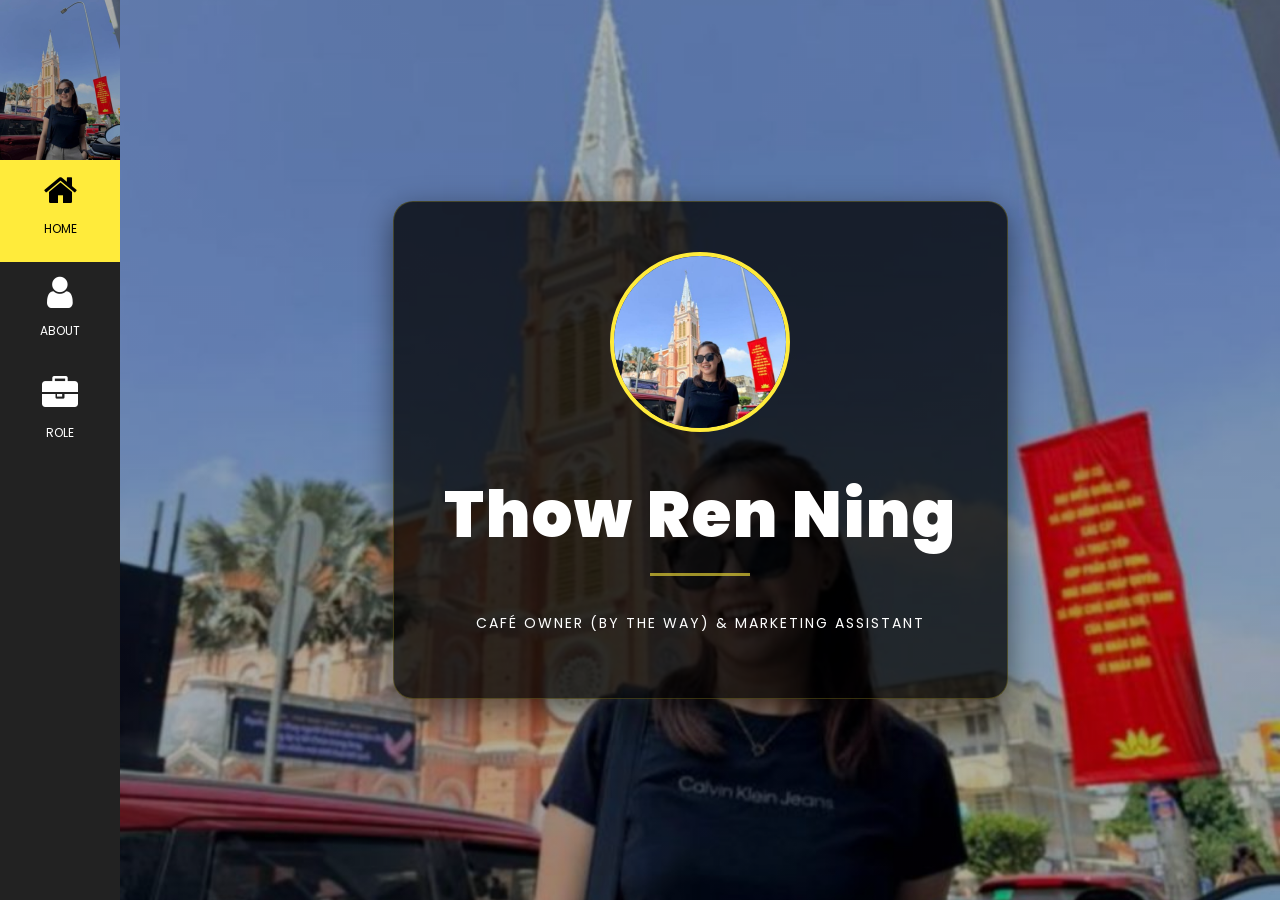
<file: index.html>
<!DOCTYPE html>
<html>
<head>
    <title>Thow Ren Ning | Home</title>
    
    <meta charset="UTF-8">
    <meta name="viewport" content="width=device-width, initial-scale=1">
    
    <link rel="stylesheet" href="https://www.w3schools.com/w3css/4/w3.css">
    <link href="https://fonts.googleapis.com/css2?family=Poppins:wght@300;400;600;700&display=swap" rel="stylesheet">
    <link rel="stylesheet" href="https://cdnjs.cloudflare.com/ajax/libs/font-awesome/4.7.0/css/font-awesome.min.css">
    
    <style>
        body, h1, h2, h3, h4, h5, h6 {font-family: "Poppins", sans-serif;}
        .w3-sidebar { width: 120px; background: #222; }
        #main { margin-left: 120px; }
        
        .bold-name { font-weight: 700; letter-spacing: 2px; }

        /* Bbackground */
        .header-bg {
            background-image: linear-gradient(rgba(0,0,0,0.3), rgba(0,0,0,0.3)), url('harummanis_imagebythewayowner.jpeg');
            background-size: cover;
            background-position: center;
            height: 100vh;
            display: flex;
            align-items: center;
            justify-content: center;
            color: white;
        }
        .overlay-box {
            background: rgba(0,0,0,0.75); 
            padding: 50px; 
            border-radius: 20px; 
            text-align: center;
            border: 1px solid rgba(255, 235, 59, 0.2); /* thick line */
            box-shadow: 0 10px 30px rgba(0,0,0,0.5);
        }

        @media only screen and (max-width: 600px) { #main { margin-left: 0; } }
    </style>
</head>
<body class="w3-black">

<nav class="w3-sidebar w3-bar-block w3-small w3-hide-small w3-center">
    <img src="harummanis_imagebythewayowner.jpeg" style="width:100%; filter: brightness(70%);">
    <a href="index.html" class="w3-bar-item w3-button w3-padding-large w3-yellow">
        <i class="fa fa-home w3-xxlarge"></i>
        <p>HOME</p>
    </a>
    <a href="about.html" class="w3-bar-item w3-button w3-padding-large w3-hover-yellow">
        <i class="fa fa-user w3-xxlarge"></i>
        <p>ABOUT</p>
    </a>
    <a href="role.html" class="w3-bar-item w3-button w3-padding-large w3-hover-yellow">
        <i class="fa fa-briefcase w3-xxlarge"></i>
        <p>ROLE</p>
    </a>
</nav>

<main id="main">
    <header class="header-bg">
        <section class="overlay-box">
            
            <img src="harummanis_imagebythewayowner.jpeg" 
                 style="width:180px; height:180px; border-radius: 80%; border: 4px solid #ffeb3b; margin-bottom: 25px; object-fit: cover;" 
                 alt="Owner Photo">

            <h1 class="w3-jumbo bold-name"><b>Thow Ren Ning</b></h1>
            <hr style="width:100px; margin: auto; border-top: 3px solid #ffeb3b;" class="w3-opacity">
            <br>
            <p style="letter-spacing: 2px; text-transform: uppercase; font-size: 14px;">
                Café Owner (By The Way) & Marketing Assistant
            </p>
        </section>
    </header>
</main>

</body>
</html>
</file>
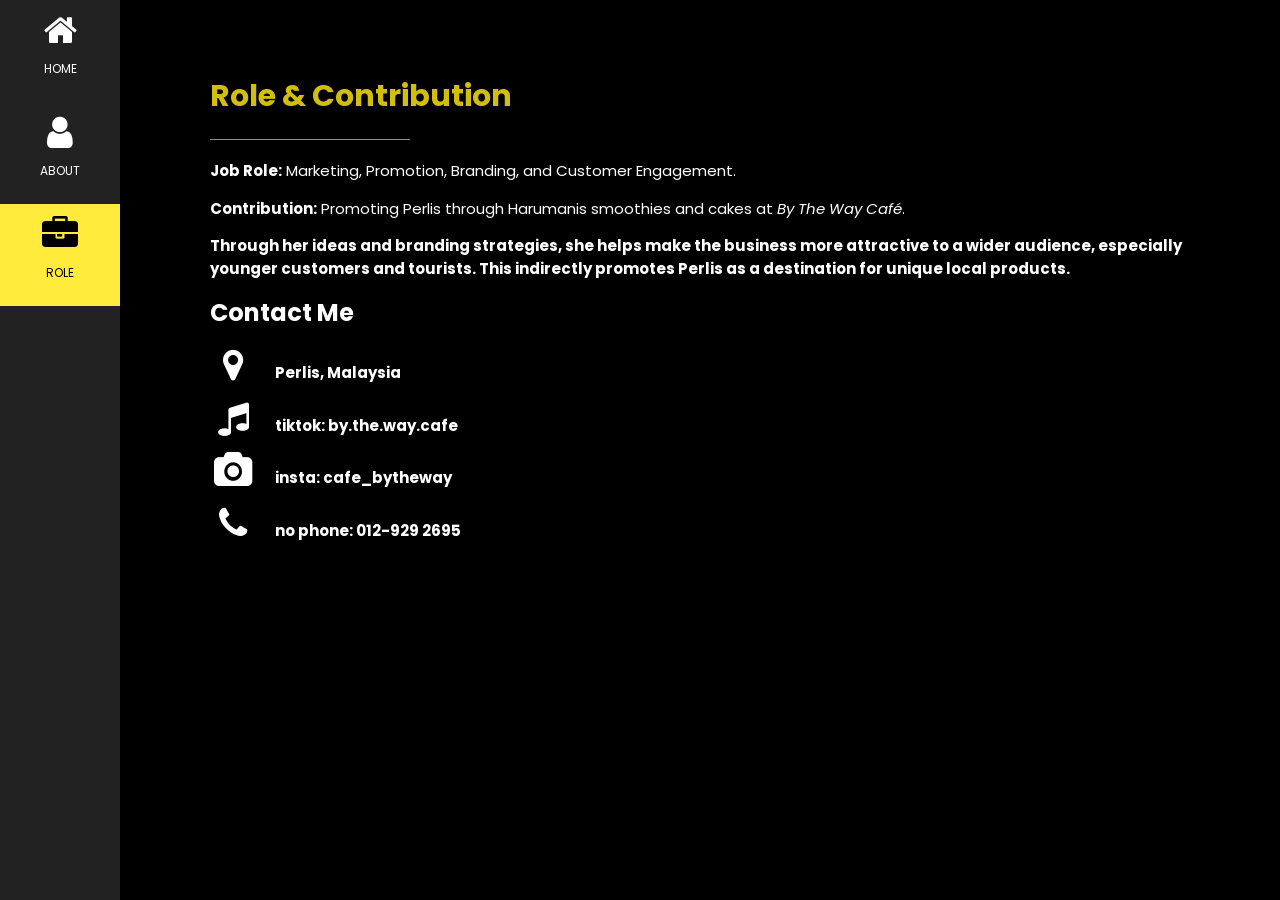
<file: role.html>
<!DOCTYPE html>
<html>
<head>
    <title>Role & Contact</title>
    <meta charset="UTF-8">
    <meta name="viewport" content="width=device-width, initial-scale=1">
    <link rel="stylesheet" href="https://www.w3schools.com/w3css/4/w3.css">
    <link href="https://fonts.googleapis.com/css2?family=Poppins:wght@300;400;600;700&display=swap" rel="stylesheet">
    <link rel="stylesheet" href="https://cdnjs.cloudflare.com/ajax/libs/font-awesome/4.7.0/css/font-awesome.min.css">
    <style>
        body, h1, h2, h3, h4, h5, h6 { font-family: "Poppins", sans-serif; }
        .w3-sidebar { width: 120px; background: #222; }
        #main { margin-left: 120px; padding: 0 24px; }
        @media only screen and (max-width: 600px) { #main { margin-left: 0; } }
    </style>
</head>
<body class="w3-black">

<nav class="w3-sidebar w3-bar-block w3-small w3-hide-small w3-center">
    <a href="index.html" class="w3-bar-item w3-button w3-padding-large w3-hover-yellow">
        <i class="fa fa-home w3-xxlarge"></i><p>HOME</p>
    </a>
    <a href="about.html" class="w3-bar-item w3-button w3-padding-large w3-hover-yellow">
        <i class="fa fa-user w3-xxlarge"></i><p>ABOUT</p>
    </a>
    <a href="role.html" class="w3-bar-item w3-button w3-padding-large w3-yellow">
        <i class="fa fa-briefcase w3-xxlarge"></i><p>ROLE</p>
    </a>
</nav>

<main id="main">
    <section class="w3-content w3-padding-64">
        <h2 class="w3-text-yellow"><b>Role & Contribution</b></h2>
        <hr style="width:200px" class="w3-opacity">
        <p><b>Job Role:</b> Marketing, Promotion, Branding, and Customer Engagement.</p>
        <p><b>Contribution:</b> Promoting Perlis through Harumanis smoothies and cakes at <i>By The Way Café</i>.</p>
        <p><b>Through her ideas and branding strategies, she helps make the business more attractive to a wider audience, especially younger customers and tourists. This indirectly promotes Perlis as a destination for unique local products.</p>
        <h3><b>Contact Me</b></h3>
        <main class="w3-section">
            <p><i class="fa fa-map-marker fa-fw w3-text-white w3-xxlarge w3-margin-right"></i> Perlis, Malaysia</p>
            <p><i class="fa fa-music logo fa-fw w3-text-white w3-xxlarge w3-margin-right"></i> tiktok: by.the.way.cafe</p>
            <p><i class="fa fa-camera fa-fw w3-text-white w3-xxlarge w3-margin-right"></i> insta: cafe_bytheway</p>
            <p><i class="fa fa-phone fa-fw w3-text-white w3-xxlarge w3-margin-right"></i> no phone: 012-929 2695</p>
        </main>
    
    </section>
</main>

</body>
</html>
</file>
